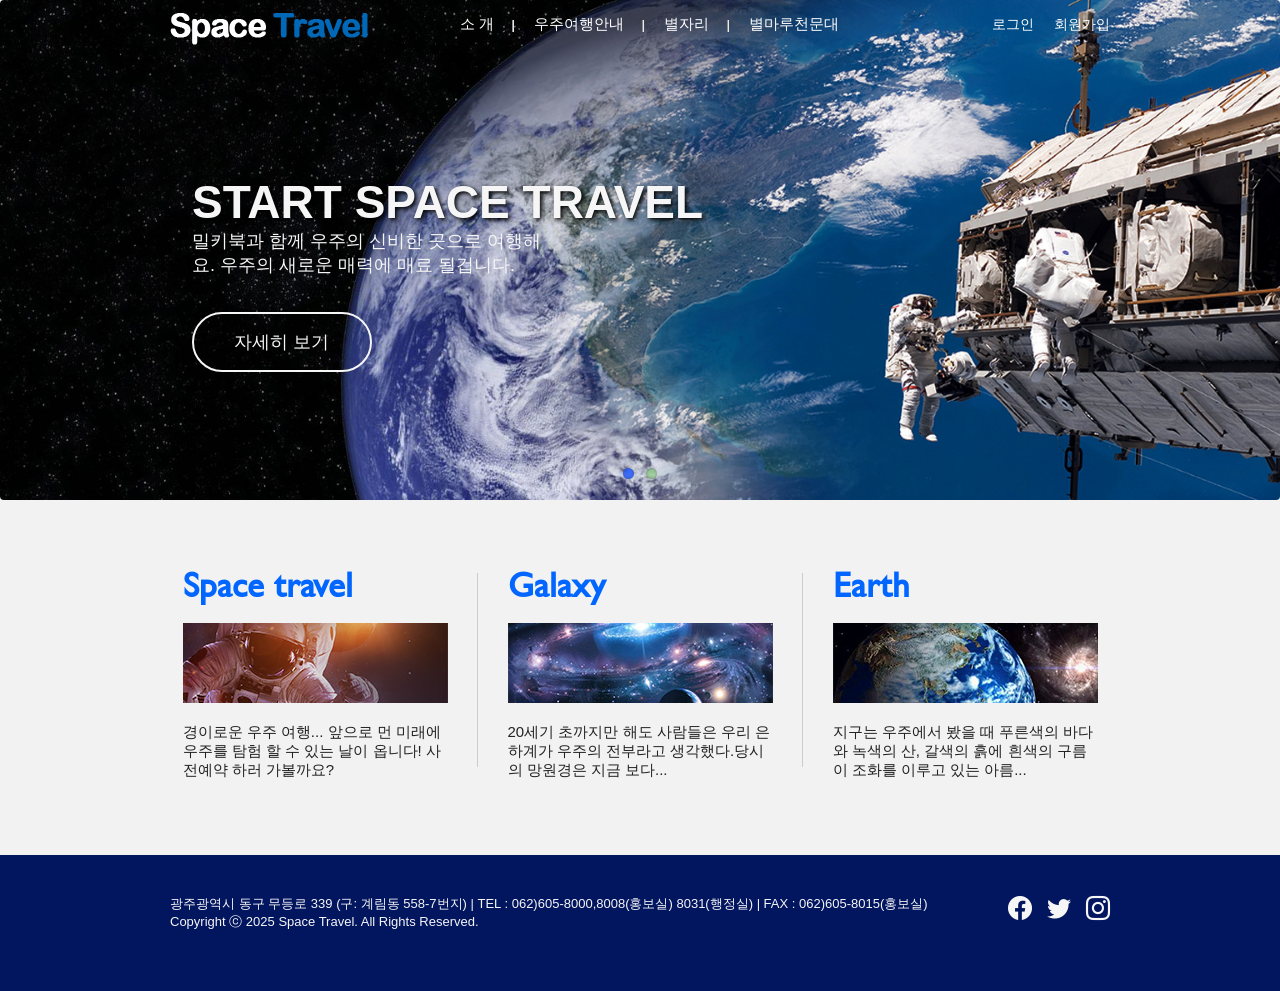
<file: index.html>
<!DOCTYPE html>
<html lang="ko">
<head>
    <meta charset="UTF-8">
    <meta name="viewport" content="width=device-width, initial-scale=1.0">
    <title>Space Travel</title>
    <link rel="shortcut icon" href="imgs/favicon.ico">
    <link rel="stylesheet" href="https://cdn.jsdelivr.net/npm/bootstrap-icons@1.13.1/font/bootstrap-icons.min.css">
    <link rel="stylesheet" href="flexslider/flexslider.css">
    <link rel="stylesheet" href="css/reset.css">
    <link rel="stylesheet" href="css/common.css">
    <link rel="stylesheet" href="css/index.css">
    <script src="js/jquery-1.12.4.min.js"></script>
    <script src="flexslider/jquery.flexslider.js"></script>
    <script src="js/dropdown.js"></script>
    <script src="js/trigger.js"></script>
    <script src="js/scroll.js"></script>
    <script>
        $(function() {
            $('.flexslider').flexslider({
                animation: "slide",
                pauseOnHover: true
            });
        });
    </script>
</head>
<body>
    <header>
        <nav>
            <a href="index.html" class="logo"><img src="imgs/logo.png" alt="우주여행로고"></a>
            <a href="#" id="trigger">
                <span></span>
                <span></span>
                <span></span>
            </a>

            <ul id="main-menu">
                <li>
                    <a href="#">소 개</a>
                    <ul class="sub-menu">
                        <li><a href="#">회사소개</a></li>
                        <li><a href="#">회사연혁</a></li>
                        <li><a href="#">회사위치</a></li>
                    </ul>
                </li>
                <li>
                    <a href="#">우주여행안내</a>
                    <ul class="sub-menu">
                        <li><a href="#">금성 우주여행</a></li>
                        <li><a href="#">화성 우주여행</a></li>
                        <li><a href="#">토성 우주여행</a></li>
                        <li><a href="#">목성 우주여행</a></li>
                    </ul>
                </li>
                <li><a href="#">별자리</a></li>
                <li><a href="#">별마루천문대</a></li>
            </ul>

            <ul class="top-menu">
                <li><a href="#"><span class="dt">로그인</span><i class="bi bi-person-check-fill mb"></i></a></li>
                <li><a href="#"><span class="dt">회원가입</span><i class="bi bi-person-plus-fill mb"></i></a></li>
            </ul>
        </nav>
    </header>

    <div class="flexslider">
        <ul class="slides">
            <li>
                <div class="fs-bg fs-bg-1"></div>
                <div class="fs-text">
                    <h2>START SPACE TRAVEL</h2>
                    <p>밀키북과 함께 우주의 신비한 곳으로 여행해요. 우주의 새로운 매력에 매료 될겁니다.</p>
                    <a href="#" class="slide-btn">자세히 보기</a>
                </div>
            </li>
            <li>
                <div class="fs-bg fs-bg-2"></div>
                <div class="fs-text">
                    <h2>BYEOLMARO OBSERVATORY</h2>
                    <p class="bg-text-2">영월, 별마로천문대는. 봉래산 해발 799.8m에 자리하고 있다. 관측실 천정이 자동으로 열리자 캄캄한 밤하늘에 아름다운 별들의 모습이 보인다.</p>
                    <a href="#" class="slide-btn">자세히 보기</a>
                </div>
            </li>
        </ul>
    </div>

    <section id="main">
        <article>
            <h4>Space travel</h4>
            <div class="at-bg at-bg-1"></div>
            <p>경이로운 우주 여행...  앞으로 먼 미래에 우주를 탐험 할 수 있는 날이 옵니다! 사전예약 하러 가볼까요?</p>
        </article>
        <article>
            <h4>Galaxy</h4>
            <div class="at-bg at-bg-2"></div>
            <p>20세기 초까지만 해도 사람들은 우리 은하계가 우주의 전부라고 생각했다.당시의 망원경은 지금 보다...</p>
        </article>
        <article>
            <h4>Earth</h4>
            <div class="at-bg at-bg-3"></div>
            <p>지구는 우주에서 봤을 때 푸른색의 바다와 녹색의 산, 갈색의 흙에 흰색의 구름이 조화를 이루고 있는 아름...</p>
        </article>
        <article>
            <h4>Astronomy</h4>
            <div class="at-bg at-bg-4"></div>
            <p>최상의 관측조건인 해발 799.8m 봉래산 정상에 자리하고 있으며, 지름 80cm 주망원경과 여러대의 보조...</p>
        </article>
    </section>
    
    <footer>
        <div class="ft-wrap">
            <div>
                <p>광주광역시 동구 무등로 339 (구: 계림동 558-7번지) | TEL : 062)605-8000,8008(홍보실) 8031(행정실) | FAX : 062)605-8015(홍보실)</p>
                <p>Copyright ⓒ 2025 Space Travel. All Rights Reserved.</p>
            </div>
            <ul class="sns">
                <li><a href="#"><i class="bi bi-facebook"></i></a></li>
                <li><a href="#"><i class="bi bi-twitter"></i></a></li>
                <li><a href="#"><i class="bi bi-instagram"></i></a></li>
            </ul>
        </div>
    </footer>
</body>
</html>
</file>
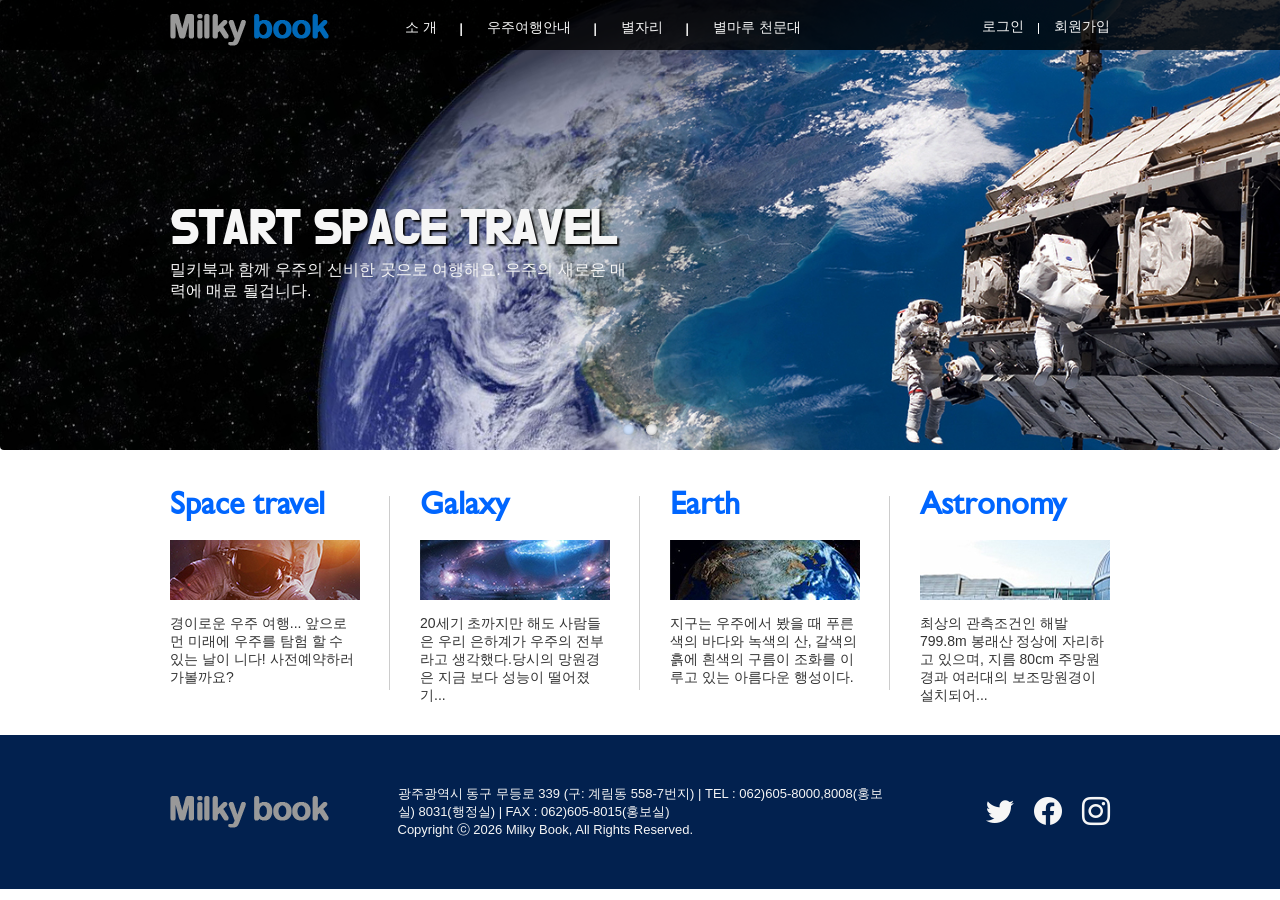
<file: developer01/index.html>
<!DOCTYPE html>
<html lang="ko">
<head>
    <meta charset="UTF-8">
    <meta name="viewport" content="width=device-width, initial-scale=1.0">
    <title>Space Travel</title>
    <link rel="stylesheet" href="flexSlider/flexslider.css">
    <link rel="stylesheet" href="css/flex-slider.css">
    <link rel="stylesheet" href="css/reset.css">
    <link rel="stylesheet" href="css/common.css">
    <link rel="stylesheet" href="css/index.css">
    <script src="js/jquery-1.12.4.min.js"></script>
    <script src="flexSlider/jquery.flexslider.js"></script>
    <script src="js/common.js"></script>
    <script>
        $(function(){
            $('.flexslider').flexslider({
                animation: 'slide'
            });
        });
    </script>
</head>
<body>
    <header>
        <nav>
            <a href="index.html"><img src="imgs/logo.png" alt="로고"></a>
            <a href="" id="trigger">
                <span></span>
                <span></span>
                <span></span>
            </a>

            <ul id="main-menu">
                <li><a href="">소 개</a></li>
                <li>
                    <a href="">우주여행안내</a>
                    <ul class="sub-menu">
                        <li><a href="">금성 여행</a></li>
                        <li><a href="">화성 여행</a></li>
                        <li><a href="">토성 여행</a></li>
                        <li><a href="">목성 여행</a></li>
                    </ul>
                </li>
                <li>
                    <a href="">별자리</a>
                    <ul class="sub-menu">
                        <li><a href="">별자리 이야기</a></li>
                        <li><a href="">계절별 별자리</a></li>
                    </ul>
                </li>
                <li><a href="">별마루 천문대</a></li>
            </ul>

            <ul class="top-menu">
                <li><a href=""><span>로그인</span><i class="bi bi-person-check-fill"></i></a></li>
                <li><a href=""><span>회원가입</span><i class="bi bi-person-plus-fill"></i></a></li>
            </ul>
        </nav>
    </header>

    <div class="flexslider">
        <ul class="slides">
            <li>
                <div class="fs-item fs-bg1"></div>
                <div class="fs-cts">
                    <h2>START SPACE TRAVEL</h2>
                    <p>
                        밀키북과 함께 우주의 신비한 곳으로 여행해요. 우주의 새로운 매력에 매료 될겁니다.
                    </p>
                </div>
            </li>
            <li>
                <div class="fs-item fs-bg2"></div>
                <div class="fs-cts">
                    <h2>Byeolmaro Observatory</h2>
                    <p>
                        영월, 별마로 천문대는. 봉래산 해발 799.8m에 자리하고 있다.
                        관측실 천정이 열리자 캄캄한 밤하늘에 아름다운 별들의 모습이 보인다.
                    </p>
                </div>
            </li>
        </ul>
    </div>

    <section>
        <article>
            <h3>Space travel</h3>
            <div class="art-bg art-bg1"></div>
            <p>
                경이로운 우주 여행...  앞으로 먼 미래에 우주를 탐험 할 수 있는 날이 니다! 사전예약하러 가볼까요? 
            </p>
        </article>
        <article>
            <h3>Galaxy</h3>
            <div class="art-bg art-bg2"></div>
            <p>
                20세기 초까지만 해도 사람들은 우리 은하계가 우주의 전부라고 생각했다.당시의 망원경은 지금 보다 성능이 떨어졌기... 
            </p>
        </article>
        <article>
            <h3>Earth</h3>
            <div class="art-bg art-bg3"></div>
            <p>
                지구는 우주에서 봤을 때 푸른색의 바다와 녹색의 산, 갈색의 흙에 흰색의 구름이 조화를 이루고 있는 아름다운 행성이다.
            </p>
        </article>
        <article>
            <h3>Astronomy</h3>
            <div class="art-bg art-bg4"></div>
            <p>
                최상의 관측조건인 해발 799.8m 봉래산 정상에 자리하고 있으며, 지름 80cm 주망원경과 여러대의 보조망원경이 설치되어...
            </p>
        </article>
    </section>

    <footer>
        <div class="ft-wrap">
            <img src="imgs/ft-logo.png" alt="로고">

            <p>
                광주광역시 동구 무등로 339 (구: 계림동 558-7번지) | TEL : 062)605-8000,8008(홍보실) 8031(행정실) | FAX : 062)605-8015(홍보실)<br>
                Copyright ⓒ 2026 Milky Book, All Rights Reserved.
            </p>

            <ul class="sns">
                <li><a href=""><i class="bi bi-twitter"></i></a></li>
                <li><a href=""><i class="bi bi-facebook"></i></a></li>
                <li><a href=""><i class="bi bi-instagram"></i></a></li>
            </ul>
        </div>
    </footer>
</body>
</html>
</file>
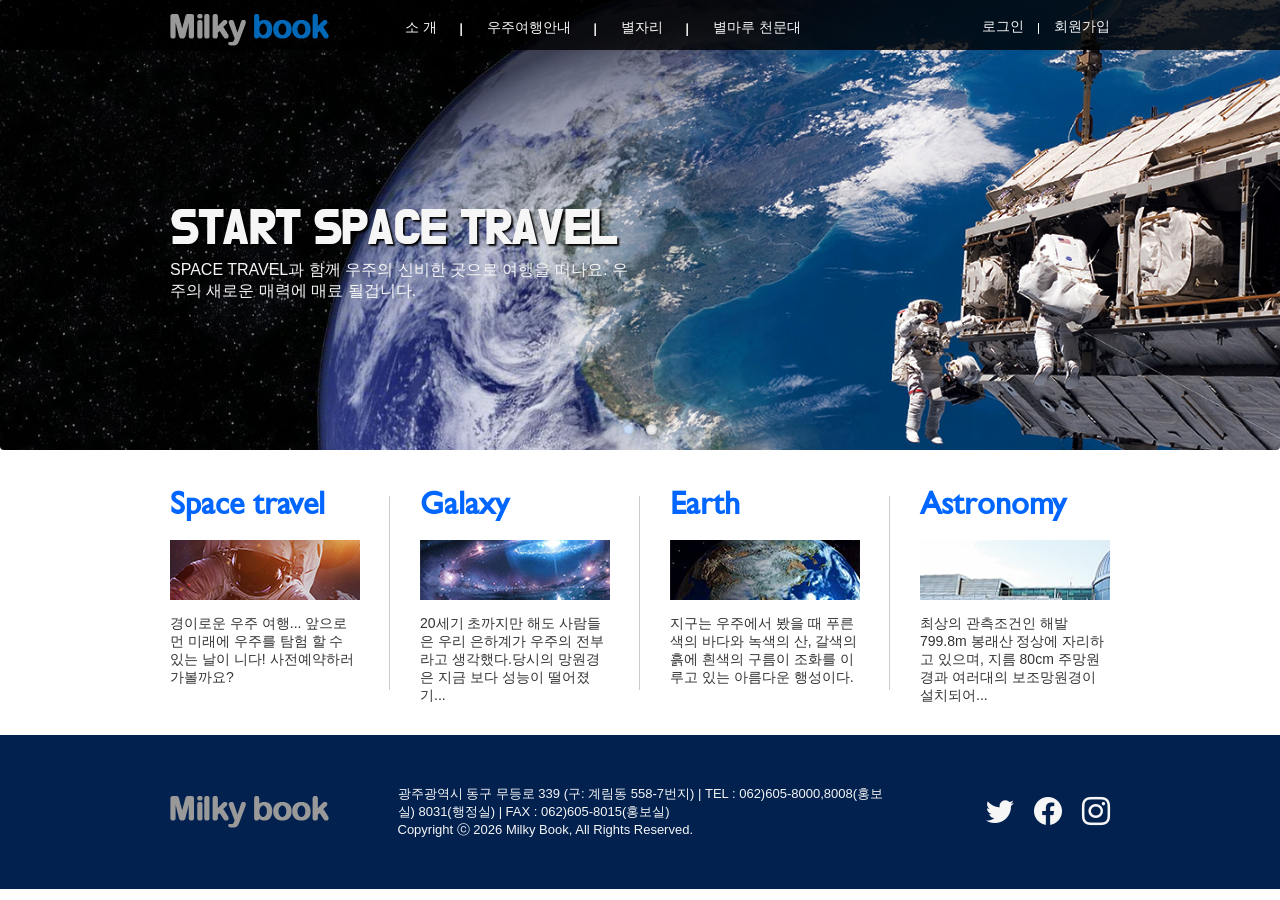
<file: developer02/index.html>
<!DOCTYPE html>
<html lang="ko">
<head>
    <meta charset="UTF-8">
    <meta name="viewport" content="width=device-width, initial-scale=1.0">
    <title>Space Travel</title>
    <link rel="stylesheet" href="flexSlider/flexslider.css">
    <link rel="stylesheet" href="css/flex-slider.css">
    <link rel="stylesheet" href="css/reset.css">
    <link rel="stylesheet" href="css/common.css">
    <link rel="stylesheet" href="css/index.css">
    <script src="js/jquery-1.12.4.min.js"></script>
    <script src="flexSlider/jquery.flexslider.js"></script>
    <script src="js/common.js"></script>
    <script>
        $(function(){
            $('.flexslider').flexslider({
                animation: 'slide'
            });
        });
    </script>
</head>
<body>
    <header>
        <nav>
            <a href="index.html"><img src="imgs/logo.png" alt="로고"></a>
            <a href="" id="trigger">
                <span></span>
                <span></span>
                <span></span>
            </a>

            <ul id="main-menu">
                <li><a href="">소 개</a></li>
                <li>
                    <a href="">우주여행안내</a>
                    <ul class="sub-menu">
                        <li><a href="">금성 여행</a></li>
                        <li><a href="">화성 여행</a></li>
                        <li><a href="">토성 여행</a></li>
                        <li><a href="">목성 여행</a></li>
                    </ul>
                </li>
                <li>
                    <a href="">별자리</a>
                    <ul class="sub-menu">
                        <li><a href="">별자리 이야기</a></li>
                        <li><a href="">계절별 별자리</a></li>
                    </ul>
                </li>
                <li><a href="">별마루 천문대</a></li>
            </ul>

            <ul class="top-menu">
                <li><a href=""><span>로그인</span><i class="bi bi-person-check-fill"></i></a></li>
                <li><a href=""><span>회원가입</span><i class="bi bi-person-plus-fill"></i></a></li>
            </ul>
        </nav>
    </header>

    <div class="flexslider">
        <ul class="slides">
            <li>
                <div class="fs-item fs-bg1"></div>
                <div class="fs-cts">
                    <h2>START SPACE TRAVEL</h2>
                    <p>
                        SPACE TRAVEL과 함께 우주의 신비한 곳으로 여행을 떠나요. 우주의 새로운 매력에 매료 될겁니다.
                    </p>
                </div>
            </li>
            <li>
                <div class="fs-item fs-bg2"></div>
                <div class="fs-cts">
                    <h2>Byeolmaro Observatory</h2>
                    <p>
                        영월, 별마로천문대는. 봉래산 해발 799.8m에 자리하고 있다.
                        관측실 천정이 자동으로 열리자 캄캄한 밤하늘에 아름다운 별들의 모습이 보인다.
                    </p>
                </div>
            </li>
        </ul>
    </div>

    <section>
        <article>
            <h3>Space travel</h3>
            <div class="art-bg art-bg1"></div>
            <p>
                경이로운 우주 여행...  앞으로 먼 미래에 우주를 탐험 할 수 있는 날이 니다! 사전예약하러 가볼까요? 
            </p>
        </article>
        <article>
            <h3>Galaxy</h3>
            <div class="art-bg art-bg2"></div>
            <p>
                20세기 초까지만 해도 사람들은 우리 은하계가 우주의 전부라고 생각했다.당시의 망원경은 지금 보다 성능이 떨어졌기... 
            </p>
        </article>
        <article>
            <h3>Earth</h3>
            <div class="art-bg art-bg3"></div>
            <p>
                지구는 우주에서 봤을 때 푸른색의 바다와 녹색의 산, 갈색의 흙에 흰색의 구름이 조화를 이루고 있는 아름다운 행성이다.
            </p>
        </article>
        <article>
            <h3>Astronomy</h3>
            <div class="art-bg art-bg4"></div>
            <p>
                최상의 관측조건인 해발 799.8m 봉래산 정상에 자리하고 있으며, 지름 80cm 주망원경과 여러대의 보조망원경이 설치되어...
            </p>
        </article>
    </section>

    <footer>
        <div class="ft-wrap">
            <img src="imgs/ft-logo.png" alt="로고">

            <p>
                광주광역시 동구 무등로 339 (구: 계림동 558-7번지) | TEL : 062)605-8000,8008(홍보실) 8031(행정실) | FAX : 062)605-8015(홍보실)<br>
                Copyright ⓒ 2026 Milky Book, All Rights Reserved.
            </p>

            <ul class="sns">
                <li><a href=""><i class="bi bi-twitter"></i></a></li>
                <li><a href=""><i class="bi bi-facebook"></i></a></li>
                <li><a href=""><i class="bi bi-instagram"></i></a></li>
            </ul>
        </div>
    </footer>
</body>
</html>
</file>
<file: css/common.css>
@charset "utf-8";

header {
    position:fixed; left:0; top:0;
    width:100%; height:50px; z-index:9;
}


/* 웹브라우저의 너비값이 1350픽셀 이상인 경우에만 스타일 적용 */
@media screen and (min-width:1350px) {
    #trigger, .mb { display:none; }

    header.dark { background:rgba(0,0,0,0.8); }
    nav {
        position:relative;
        display:flex; justify-content:space-between; align-items:center;
        width:1300px; height:100%; margin:0 auto; padding:0 30px;
    }
    nav a { color:#fff; }
    #main-menu, .top-menu { display:flex; }
    #main-menu { position:absolute; left:300px; top:0; }
    #main-menu > li > a {
        padding:15px 20px 13px;
        background:url('../imgs/menu-bar.jpg') no-repeat right 20px;
    }
    #main-menu > li > a:hover { color:rgb(250, 30, 100); }
    #main-menu > li:last-child > a { background:none; }
    .top-menu a { padding-left:20px; font-size:14px; }

    /* ===== dropdown menu =====*/
    #main-menu > li { position:relative; }
    .sub-menu { display:none; position:absolute; top:50px; }
    .sub-menu a {
        height:40px; font-size:14px; text-align:center; line-height:38px;
        background:rgba(0,0,0,0.85);
        transition:all 0.2s ease-in;
    }
    #main-menu > li:first-child .sub-menu a { width:90px; }
    #main-menu > li:nth-child(2) .sub-menu a { width:130px; }
    #main-menu > li:first-child .sub-menu { left:-8px; }
    #main-menu > li:nth-child(2) .sub-menu { left:-4px; }
    .sub-menu a:hover { background:rgba(250, 30, 100, 0.8); }
    .sub-menu li:last-child a { border-radius:0 0 10px 10px; }


    /*===== footer =====*/
    footer {
        padding:40px 0 60px; font-size:13px; color:#f6f6f6;
        background:#02155f;
    }
    .ft-wrap {
        display:flex; justify-content:space-between;
        width:1300px; margin:0 auto; padding:0 30px;
    }
    .sns { display:flex; }
    .sns a { padding-left:15px; font-size:24px; color:#f6f6f6; }
}


/* 웹브라우저의 너비값이 1050픽셀 이상 1349픽셀 이하인 경우에만 스타일 적용 */
@media screen and (min-width:1050px) and (max-width:1349px) {
    #trigger, .mb { display:none; }

    header.dark { background:rgba(0,0,0,0.8); }
    nav {
        position:relative;
        display:flex; justify-content:space-between; align-items:center;
        width:1000px; height:100%; margin:0 auto; padding:0 30px;
    }
    nav a { color:#fff; }
    #main-menu, .top-menu { display:flex; }
    #main-menu { position:absolute; left:300px; top:0; }
    #main-menu > li > a {
        padding:15px 20px 13px;
        background:url('../imgs/menu-bar.jpg') no-repeat right 20px;
    }
    #main-menu > li > a:hover { color:rgb(250, 30, 100); }
    #main-menu > li:last-child > a { background:none; }
    .top-menu a { padding-left:20px; font-size:14px; }

    /* ===== dropdown menu =====*/
    #main-menu > li { position:relative; }
    .sub-menu { display:none; position:absolute; top:50px; }
    .sub-menu a {
        height:40px; font-size:14px; text-align:center; line-height:38px;
        background:rgba(0,0,0,0.85);
        transition:all 0.2s ease-in;
    }
    #main-menu > li:first-child .sub-menu a { width:90px; }
    #main-menu > li:nth-child(2) .sub-menu a { width:130px; }
    #main-menu > li:first-child .sub-menu { left:-8px; }
    #main-menu > li:nth-child(2) .sub-menu { left:-4px; }
    .sub-menu a:hover { background:rgba(250, 30, 100, 0.8); }
    .sub-menu li:last-child a { border-radius:0 0 10px 10px; }


    /*===== footer =====*/
    footer {
        padding:40px 0 60px; font-size:13px; color:#f6f6f6;
        background:#02155f;
    }
    .ft-wrap {
        display:flex; justify-content:space-between;
        width:1000px; margin:0 auto; padding:0 30px;
    }
    .sns { display:flex; }
    .sns a { padding-left:15px; font-size:24px; color:#f6f6f6; }
}


/* 웹브라우저의 너비값이 600픽셀 이상 1049픽셀 이하인 경우에만 스타일 적용 */
@media screen and (min-width:600px) and (max-width:1049px) {
    .dt { display:none; }

    header.dark { background:rgba(0,0,0,0.8); }
    nav { height:100%; }
    nav a { color:#fff; }

    .logo {
        position:absolute; left:50%; top:0;
        transform:translate(-50%, 0);
    }

    #trigger {
        position:absolute; right:30px; top:18px;
        width:30px; height:20px;
    }
    #trigger span {
        position:absolute; left:0; width:100%; height:2px;
        background:#f2f5d4;
        transition:all 0.4s ease-in;
    }
    #trigger span:nth-child(1) { top:0; }
    #trigger span:nth-child(2) { top:9px; background:#f5b6de; }
    #trigger span:nth-child(3) { bottom:0; }
    
    #main-menu {
        position:absolute; left:-1100px; top:50px;
        width:75%; height:100vh; padding-top:100px;
        text-align:center;
        background:rgba(10, 70, 150, 0.9); opacity:0;
        transition:all 0.4s ease-in;
    }
    #main-menu > li > a { padding:20px 0; font-size:24px; }
    #main-menu > li > a:hover { color:rgb(250, 30, 100); }
    .sub-menu {
        display:none; padding:10px 0;
        background:rgba(250, 30, 100, 0.8);
        box-shadow:0 0 25px rgba(0,0,0,0.7) inset;
    }
    .sub-menu a { padding:10px 0; font-size:20px; }

    /*===== 트리거 버튼을 클릭했을 때 =====*/
    #trigger.active span:nth-child(1) { width:85%; transform:translateY(9px) rotate(-135deg); }
    #trigger.active span:nth-child(2) { opacity:0; }
    #trigger.active span:nth-child(3) { width:85%; transform:translateY(-9px) rotate(135deg); }
    #main-menu.active { left:0; opacity:1; }

    .top-menu { display:flex; position:absolute; left:30px; top:3px; }
    .top-menu a { padding-right:15px; font-size:30px; }


    /*===== footer =====*/
    footer {
        padding:40px 0 60px; font-size:13px; color:#f6f6f6;
        background:#02155f;
    }
    .ft-wrap { width:350px; margin:0 auto; text-align:center; }
    .ft-wrap p:nth-child(1) { width:300px; margin:0 auto; }
    .ft-wrap p:nth-child(2) { margin-top:15px; }
    .sns { display:flex; justify-content:center; margin-top:25px; }
    .sns a { padding:0 15px; font-size:30px; color:#f6f6f6; }
}




/* 웹브라우저의 너비값이 599픽셀 이하인 경우에만 스타일 적용 */
@media screen and (max-width:599px) {
    .dt { display:none; }

    header.dark { background:rgba(0,0,0,0.8); }
    nav { height:100%; }
    nav a { color:#fff; }

    .logo {
        position:absolute; left:50%; top:0;
        transform:translate(-50%, 0);
    }

    #trigger {
        position:absolute; left:15px; top:17px;
        width:30px; height:20px;
    }
    #trigger span {
        position:absolute; left:0; width:100%; height:2px;
        background:#f2f5d4;
        transition:all 0.4s ease-in;
    }
    #trigger span:nth-child(1) { top:0; }
    #trigger span:nth-child(2) { top:9px; background:#f5b6de; }
    #trigger span:nth-child(3) { bottom:0; }
    
    #main-menu {
        position:absolute; left:-650px; top:50px;
        width:100%; height:100vh; padding-top:100px;
        text-align:center;
        background:rgba(10, 70, 150, 0.9); opacity:0;
        transition:all 0.4s ease-in;
    }
    #main-menu > li > a { padding:20px 0; font-size:24px; }
    #main-menu > li > a:hover { color:rgb(250, 30, 100); }
    .sub-menu {
        display:none; padding:10px 0;
        background:rgba(250, 30, 100, 0.8);
        box-shadow:0 0 25px rgba(0,0,0,0.7) inset;
    }
    .sub-menu a { padding:10px 0; font-size:20px; }

    /*===== 트리거 버튼을 클릭했을 때 =====*/
    #trigger.active span:nth-child(1) { width:85%; transform:translateY(9px) rotate(-135deg); }
    #trigger.active span:nth-child(2) { opacity:0; }
    #trigger.active span:nth-child(3) { width:85%; transform:translateY(-9px) rotate(135deg); }
    #main-menu.active { left:0; opacity:1; }

    .top-menu { display:flex; position:absolute; right:15px; top:3px; }
    .top-menu a { padding-left:10px; font-size:30px; }


    /*===== footer =====*/
    footer {
        padding:40px 0 60px; font-size:13px; color:#f6f6f6;
        background:#02155f;
    }
    .ft-wrap { width:350px; margin:0 auto; text-align:center; }
    .ft-wrap p:nth-child(1) { width:300px; margin:0 auto; }
    .ft-wrap p:nth-child(2) { margin-top:15px; }
    .sns { display:flex; justify-content:center; margin-top:25px; }
    .sns a { padding:0 15px; font-size:30px; color:#f6f6f6; }
}
</file>
<file: css/index.css>
@charset "utf-8";


.flexslider { overflow:hidden; }

@media screen and (min-width:1350px) {

    .slides li { position:relative; }
    .fs-bg { height:600px; }
    .fs-bg-1 {
        background:url('../imgs/slide1.jpg') no-repeat center center;
        background-size:cover;
    }
    .fs-bg-2 {
        background:url('../imgs/slide2.jpg') no-repeat center center;
        background-size:cover;
    }
    .fs-text {
        position:absolute; left:15%; top:35%;
        color:#f6f6f6;
    }
    .fs-text h2 { font-size:52px; text-shadow:2px 2px 4px #000; }
    .fs-text p { width:400px; font-size:20px; }
    p.bg-text-2 { width:650px; }
    /*===== 자세히보기 버튼 =====*/
    .slide-btn {
        position:relative;
        width:200px; height:60px; margin-top:35px;
        font-size:18px; color:#f6f6f6; text-align:center; line-height:56px;
        border:2px solid #f6f6f6; border-radius:30px; overflow:hidden;
    }
    .slide-btn::before {
        content:'';
        display:block;
        position:absolute;
        width:0; height:100%;
        background:rgba(20, 80, 230, 0.5); border-radius:30px;
        transition:all 0.3s ease-in;
    }
    .slide-btn:hover::before { width:100%; }



    section#main {
        display:flex;
        width:1300px; margin:50px auto 75px; 
    }
    article {
        width:325px; padding:0 30px;
        background:url('../imgs/at-bar.jpg') no-repeat right center;
    }
    article:last-child { background:none; }
    h4 { font-size:35px; color:#06f; font-weight:600; }
    .at-bg { width:265px; height:80px; margin:15px 0 20px; }
    .at-bg-1 { background:url('../imgs/at-bg-1.jpg'); }
    .at-bg-2 { background:url('../imgs/at-bg-2.jpg'); }
    .at-bg-3 { background:url('../imgs/at-bg-3.jpg'); }
    .at-bg-4 { background:url('../imgs/at-bg-4.jpg'); }


}


@media screen and (min-width:1050px) and (max-width:1349px) {

    .slides li { position:relative; }
    .fs-bg { height:500px; }
    .fs-bg-1 {
        background:url('../imgs/slide1.jpg') no-repeat center center;
        background-size:cover;
    }
    .fs-bg-2 {
        background:url('../imgs/slide2.jpg') no-repeat center center;
        background-size:cover;
    }
    .fs-text {
        position:absolute; left:15%; top:35%;
        color:#f6f6f6;
    }
    .fs-text h2 { font-size:46px; text-shadow:2px 2px 4px #000; }
    .fs-text p { width:350px; font-size:18px; }
    p.bg-text-2 { width:600px; }
    /*===== 자세히보기 버튼 =====*/
    .slide-btn {
        position:relative;
        width:180px; height:60px; margin-top:35px;
        font-size:18px; color:#f6f6f6; text-align:center; line-height:56px;
        border:2px solid #f6f6f6; border-radius:30px; overflow:hidden;
    }
    .slide-btn::before {
        content:'';
        display:block;
        position:absolute;
        width:0; height:100%;
        background:rgba(20, 80, 230, 0.5); border-radius:30px;
        transition:all 0.3s ease-in;
    }
    .slide-btn:hover::before { width:100%; }



    section#main {
        display:flex;
        width:975px; margin:50px auto 75px; 
    }
    article {
        width:325px; padding:0 30px;
        background:url('../imgs/at-bar.jpg') no-repeat right center;
    }
    article:last-child { display:none; }
    article:nth-child(3) { background:none; }
    h4 { font-size:35px; color:#06f; font-weight:600; }
    .at-bg { width:265px; height:80px; margin:15px 0 20px; }
    .at-bg-1 { background:url('../imgs/at-bg-1.jpg'); }
    .at-bg-2 { background:url('../imgs/at-bg-2.jpg'); }
    .at-bg-3 { background:url('../imgs/at-bg-3.jpg'); }
    .at-bg-4 { background:url('../imgs/at-bg-4.jpg'); }


}


@media screen and (min-width:600px) and (max-width:1049px) {

    .slides li { position:relative; }
    .fs-bg { height:500px; }
    .fs-bg-1 {
        background:url('../imgs/slide1.jpg') no-repeat center center;
        background-size:cover;
    }
    .fs-bg-2 {
        background:url('../imgs/slide2.jpg') no-repeat center center;
        background-size:cover;
    }
    .fs-text {
        position:absolute; left:50%; top:170px;
        color:#f6f6f6; text-align:center;
        transform:translate(-50%, 0);
    }
    .fs-text h2 { font-size:42px; text-shadow:2px 2px 4px #000; white-space:nowrap; }
    .fs-text p { width:350px; margin:0 auto; font-size:18px; }
    p.bg-text-2 { width:550px; }
    /*===== 자세히보기 버튼 =====*/
    .slide-btn {
        position:relative; left:50%;
        width:180px; height:60px; margin-top:35px;
        font-size:18px; color:#f6f6f6; text-align:center; line-height:56px;
        border:2px solid #f6f6f6; border-radius:30px; overflow:hidden;
        transform:translate(-50%,0);
    }
    .slide-btn::before {
        content:'';
        display:block;
        position:absolute;
        width:0; height:100%;
        background:rgba(20, 80, 230, 0.5); border-radius:30px;
        transition:all 0.3s ease-in;
    }
    .slide-btn:hover::before { width:100%; }



    section#main {
        display:flex; flex-wrap:wrap;
        width:100%; margin:50px 0 75px;
    }
    article {
        width:50%; padding:0 30px;
        background:url('../imgs/at-bar.jpg') no-repeat right center;
    }
    article:nth-child(2), article:nth-child(4) { background:none; }
    article:nth-child(3), article:nth-child(4) { margin-top:30px; }
    h4 { font-size:30px; color:#06f; font-weight:600; }
    .at-bg { width:100%; height:100px; margin:15px 0 20px; }
    .at-bg-1 { background:url('../imgs/at-mb-bg-1.jpg'); }
    .at-bg-2 { background:url('../imgs/at-mb-bg-2.jpg'); }
    .at-bg-3 { background:url('../imgs/at-mb-bg-3.jpg'); }
    .at-bg-4 { background:url('../imgs/at-mb-bg-4.jpg'); }


}


@media screen and (max-width:599px) {

    .slides li { position:relative; }
    .fs-bg { height:100vh; }
    .fs-bg-1 {
        background:url('../imgs/slide1.jpg') no-repeat center center;
        background-size:cover;
    }
    .fs-bg-2 {
        background:url('../imgs/slide2.jpg') no-repeat -600px center;
        background-size:cover;
    }
    .fs-text {
        position:absolute; left:50%; top:50%;
        width:350px; color:#f6f6f6; text-align:center;
        transform:translate(-50%,-50%);
    }
    .fs-text h2 { font-size:42px; line-height:42px; text-shadow:2px 2px 4px #000; }
    .fs-text p { width:300px; margin:30px auto; font-size:16px; }
    /*===== 자세히보기 버튼 =====*/
    .slide-btn {
        position:relative; left:50%;
        width:150px; height:50px; margin-top:40px;
        font-size:18px; color:#f6f6f6; text-align:center; line-height:46px;
        border:2px solid #f6f6f6; border-radius:30px; overflow:hidden;
        transform:translate(-50%,0);
    }
    .slide-btn::before {
        content:'';
        display:block;
        position:absolute;
        width:0; height:100%;
        background:rgba(20, 80, 230, 0.5); border-radius:30px;
        transition:all 0.3s ease-in;
    }
    .slide-btn:hover::before { width:100%; }



    section#main { width:100%; margin-bottom:30px; }
    article { padding:20px; }
    article:first-child { padding-top:0; }
    h4 { font-size:26px; color:#06f; font-weight:600; }
    .at-bg { height:80px; margin:15px 0; }
    .at-bg-1 { background:url('../imgs/at-mb-bg-1.jpg'); }
    .at-bg-2 { background:url('../imgs/at-mb-bg-2.jpg'); }
    .at-bg-3 { background:url('../imgs/at-mb-bg-3.jpg'); }
    .at-bg-4 { background:url('../imgs/at-mb-bg-4.jpg'); }


}
</file>
<file: developer01/css/flex-slider.css>
@charset "utf-8";


/*===== FlexSlider 최상위 요소 =====*/
.flexslider { margin: 0; border: 0; overflow: hidden; }
/*===== 이전/다음 버튼 =====*/
.flex-direction-nav a {
    height: 80px; margin: -40px 0 0;
    color: #f6f6f6; z-index: 0; /* 네비게이션 드로어 위로 보여지는 부분을 안보이게 설정 */
}
/*===== 이전 버튼 : 마우스 오버 =====*/
.flexslider:hover .flex-direction-nav .flex-prev { left: 0; }
/*===== 이전/다음 버튼 : 부트스트랩 아이콘 =====*/
.flex-direction-nav .bi { font-size: 48px; }
/*===== 블릿 버튼 =====*/
.flex-control-nav { bottom: 10px; }
.flex-control-paging li a.flex-active,
.flex-control-paging li a:hover { background: #caddf8; }
.flex-control-paging li a { background: #eee; }



@media screen and (min-width: 1350px) {
    .slides > li { position: relative; }
    .fs-item { height: 500px; }
    .fs-bg1 {
        background: url('../imgs/fhd-slide1.jpg') no-repeat center center;
        background-size: cover;
    }
    .fs-bg2 {
        background: url('../imgs/fhd-slide2.jpg') no-repeat center center;
        background-size: cover;
    }

    .fs-cts {
        position: absolute; left: 50%; top: 220px;
        width: 1300px; padding: 0 30px; transform: translateX(-50%);
        color: #f6f6f6;
    }
    .fs-cts h2 {
        font-size: 52px; text-shadow: 2px 2px 2px #000;
        text-transform: uppercase;
    }
    .fs-cts p { width: 550px; font-size: 18px; }
}



@media screen and (min-width: 1050px) and (max-width: 1349px) {
    .slides > li { position: relative; }
    .fs-item { height: 450px; }
    .fs-bg1 {
        background: url('../imgs/fhd-slide1.jpg') no-repeat center center;
        background-size: cover;
    }
    .fs-bg2 {
        background: url('../imgs/fhd-slide2.jpg') no-repeat center center;
        background-size: cover;
    }

    .fs-cts {
        position: absolute; left: 50%; top: 200px;
        width: 1000px; padding: 0 30px; transform: translateX(-50%);
        color: #f6f6f6;
    }
    .fs-cts h2 {
        font-size: 48px; text-shadow: 2px 2px 2px #000;
        text-transform: uppercase;
    }
    .fs-cts p { width: 470px; font-size: 16px; }
}



@media screen and (min-width: 600px) and (max-width: 1049px) {
    .slides > li { position: relative; }
    .fs-item { height: 500px; }
    .fs-bg1 {
        background: url('../imgs/tb-slide1.jpg') no-repeat center center;
        background-size: cover;
    }
    .fs-bg2 {
        background: url('../imgs/tb-slide2.jpg') no-repeat center center;
        background-size: cover;
    }

    .fs-cts {
        position: absolute; top: 230px;
        color: #f6f6f6;
    }
    @media screen and (min-width: 750px) and (max-width: 1049px) {
        .fs-cts { left: 80px; width: 660px; }
    }
    @media screen and (min-width: 600px) and (max-width: 749px) {
        .fs-cts {
            left: 50%; width: 400px; text-align: center;
            transform: translateX(-50%);
        }
    }

    .fs-cts h2 {
        font-size: 48px; line-height: 42px; text-shadow: 2px 2px 2px #000;
        text-transform: uppercase;
    }
    .fs-cts p { width: 420px; padding-top: 10px; }
}



@media screen and (max-width: 599px) {
    .slides > li { position: relative; }
    .fs-item { height: 100vh; }
    .fs-bg1 {
        background: url('../imgs/sm-slide1.jpg') no-repeat center center;
        background-size: cover;
    }
    .fs-bg2 {
        background: url('../imgs/sm-slide2.jpg') no-repeat center center;
        background-size: cover;
    }

    .fs-cts {
        position: absolute; left: 50%; top: 45%;
        width: 350px; margin-left: -175px;
        color: #f6f6f6; text-align: center;
    }
    .fs-cts h2 {
        font-size: 44px; line-height: 42px; text-shadow: 2px 2px 2px #000;
        text-transform: uppercase;
    }
    .fs-cts p { padding: 10px 30px 0; }
}
</file>
<file: developer01/css/common.css>
@charset "utf-8";

header {
    position: fixed;
    width: 100%; height: 50px;
    background: rgba(0, 0, 0, 0.8); z-index: 9;
}



@media screen and (min-width: 1350px) {
    #trigger { display: none; }
    .bi-person-check-fill, .bi-person-plus-fill { display: none; }

    nav {
        position: relative;
        display: flex; justify-content: space-between;
        width: 1300px; height: 100%; margin: 0 auto; padding: 0 30px;
    }
    nav a { color: #f6f6f6; }
    

    /*===== main menu + sub menu =====*/
    #main-menu, .top-menu { display: flex; }
    #main-menu { position: absolute; left: 260px; top: 0; }
    #main-menu > li { position: relative; }
    #main-menu > li > a {
        height: 100%; padding: 18.5px 25px 10px;
        background: url('../imgs/main-menu-bar.png') no-repeat right 23px;
    }
    #main-menu > li > a:hover { color: #c5e0f5; }
    #main-menu > li:last-child > a { background: none; }
    .sub-menu {
        display: none;
        position: absolute;
        width: 130px; text-align: center;
    }
    .sub-menu a {
        height: 35px; line-height: 35px;
        font-size: 14.5px; background: rgba(0, 0, 0, 0.8);
    }
    .sub-menu li:last-child a { height: 40px; border-radius: 0 0 10px 10px; }
    .sub-menu a:hover { background: rgba(250, 50, 100, 0.8); }

    /*===== top menu =====*/
    .top-menu a {
        height: 100%; padding: 18px 15px 0; font-size: 14px;
        background: url('../imgs/top-menu-bar.jpg') no-repeat right 23px;
    }
    .top-menu > li:last-child > a { padding-right: 0; background: none; }



    /*===== footer =====*/
    footer { padding: 50px 0; background: #02214f; }
    .ft-wrap {
        display: flex; justify-content: space-between; align-items: center;
        width: 1300px; margin: 0 auto; padding: 0 30px;
        font-size: 13px; color: #f6f6f6;
    }
    .sns { display: flex; }
    .sns a { padding-left: 20px; font-size: 28px; color: #f6f6f6; }
}



@media screen and (min-width: 1050px) and (max-width: 1349px) {
    #trigger { display: none; }
    .bi-person-check-fill, .bi-person-plus-fill { display: none; }

    nav {
        position: relative;
        display: flex; justify-content: space-between;
        width: 1000px; height: 100%; margin: 0 auto; padding: 0 30px;
    }
    nav a { color: #f6f6f6; }
    

    /*===== main menu + sub menu =====*/
    #main-menu, .top-menu { display: flex; }
    #main-menu { position: absolute; left: 240px; top: 0; }
    #main-menu > li { position: relative; }
    #main-menu > li > a {
        height: 100%; padding: 18.5px 25px 10px;
        background: url('../imgs/main-menu-bar.png') no-repeat right 23px;
    }
    #main-menu > li > a:hover { color: #c5e0f5; }
    #main-menu > li:last-child > a { background: none; }
    .sub-menu {
        display: none;
        position: absolute;
        width: 130px; text-align: center;
    }
    .sub-menu a {
        height: 35px; line-height: 35px;
        font-size: 14.5px; background: rgba(0, 0, 0, 0.8);
    }
    .sub-menu li:last-child a { height: 40px; border-radius: 0 0 10px 10px; }
    .sub-menu a:hover { background: rgba(250, 50, 100, 0.8); }

    /*===== top menu =====*/
    .top-menu a {
        height: 100%; padding: 18px 15px 0; font-size: 14px;
        background: url('../imgs/top-menu-bar.jpg') no-repeat right 23px;
    }
    .top-menu > li:last-child > a { padding-right: 0; background: none; }



    /*===== footer =====*/
    footer { padding: 50px 0; background: #02214f; }
    .ft-wrap {
        display: flex; justify-content: space-between; align-items: center;
        width: 1000px; margin: 0 auto; padding: 0 30px;
        font-size: 13px; color: #f6f6f6;
    }
    .ft-wrap p { width: 500px; }
    .sns { display: flex; }
    .sns a { padding-left: 20px; font-size: 28px; color: #f6f6f6; }
}



@media screen and (min-width: 600px) and (max-width: 1049px) {
    .top-menu span { display: none; }

    header { background: none; }
    header.active { background: rgba(0, 0, 0, 0.9); }

    nav { height: 50px; }
    nav img { width: 159px; margin: 0 auto; }

    /*===== trigger =====*/
    #trigger {
        position: absolute; right: 30px; top: 15px;
        width: 30px; height: 20px; z-index: 9;
    }
    #trigger span {
        position: absolute; left: 0;
        width: 100%; height: 2px; background: #f6f6f6;
        transition: all 0.3s ease-in 0.2s;
    }
    #trigger span:nth-child(2) {
        top: 9px; background: rgba(215, 215, 215, 0.6);
        transition: all 0.3s ease-in;
    }
    #trigger span:nth-child(3) { bottom: 0; }
    /*===== trigger.active =====*/
    #trigger.active span:nth-child(1) {
        left: 5%; width: 90%;
        transform: translateY(9px) rotate(-130deg);
    }
    #trigger.active span:nth-child(2) { opacity: 0; }
    #trigger.active span:nth-child(3) {
        left: 5%; width: 90%;
        transform: translateY(-9px) rotate(130deg);
    }

    /*===== main-menu + sub-menu =====*/
    #main-menu {
        position: absolute; right: -1100px; top: 0;
        width: 70%; height: 100vh; padding-top: 150px;
        background: rgba(0, 50, 120, 0.9); opacity: 0;
        transition: all 0.4s ease-in;
    }
    #main-menu.active { right: 0; opacity: 1; }
    #main-menu a { color: #f6f6f6; text-align: center; }
    #main-menu > li > a { padding: 20px 0; font-size: 22px; }
    .sub-menu {
        display: none;
        background: rgba(250, 50, 100, 0.9);
        box-shadow: 0 0 30px rgba(0, 0, 0, 0.5) inset;
    }
    .sub-menu a { padding: 10px 0; font-size: 20px; }
    .sub-menu li:first-child a { padding-top: 20px; }
    .sub-menu li:last-child a { padding-bottom: 20px; }

    /*===== top-menu =====*/
    .top-menu { display: flex; position: absolute; left: 30px; top: 5px; }
    .top-menu .bi { padding-right: 15px; font-size: 30px; color: #f6f6f6; }



    /*===== footer =====*/
    footer { margin-top: 50px; padding: 50px 0; background: #02214f; }
    .ft-wrap {
        padding: 0 30px;
        font-size: 12px; color: #f6f6f6;
    }
    .ft-wrap img { width: 159px; margin: 0 auto; }
    .ft-wrap p { margin: 15px auto 30px; text-align: center; }
    .sns { display: flex; justify-content: center; }
    .sns a { padding: 0 20px; font-size: 30px; color: #f6f6f6; }

    @media screen and (min-width: 750px) and (max-width: 1049px) {
        .ft-wrap p { width: 550px; }
    }
    @media screen and (min-width: 600px) and (max-width: 749px) {
        .ft-wrap p { width: 280px; }
    }
}



@media screen and (max-width: 599px) {
    .top-menu span { display: none; }

    header { background: none; }
    header.active { background: rgba(0, 0, 0, 0.9); }

    nav { height: 50px; }
    nav img {
        position: absolute; left: 50%; top: 0;
        width: 159px; z-index: 9;
        transform: translateX(-50%);
    }

    /*===== trigger =====*/
    #trigger {
        position: absolute; right: 20px; top: 15px;
        width: 30px; height: 20px; z-index: 9;
    }
    #trigger span {
        position: absolute; left: 0;
        width: 100%; height: 2px; background: #f6f6f6;
        transition: all 0.3s ease-in 0.2s;
    }
    #trigger span:nth-child(2) {
        top: 9px; background: rgba(215, 215, 215, 0.6);
        transition: all 0.3s ease-in;
    }
    #trigger span:nth-child(3) { bottom: 0; }
    /*===== trigger.active =====*/
    #trigger.active span:nth-child(1) {
        left: 5%; width: 90%;
        transform: translateY(9px) rotate(-130deg);
    }
    #trigger.active span:nth-child(2) { opacity: 0; }
    #trigger.active span:nth-child(3) {
        left: 5%; width: 90%;
        transform: translateY(-9px) rotate(130deg);
    }

    /*===== main-menu + sub-menu =====*/
    #main-menu {
        position: absolute; right: -650px; top: 0;
        width: 100%; height: 100vh; padding-top: 150px;
        background: rgba(0, 50, 120, 0.9); opacity: 0;
        transition: all 0.4s ease-in;
    }
    #main-menu.active { right: 0; opacity: 1; }
    #main-menu a { color: #f6f6f6; text-align: center; }
    #main-menu > li > a { padding: 20px 0; font-size: 22px; }
    .sub-menu {
        display: none;
        background: rgba(250, 50, 100, 0.9);
        box-shadow: 0 0 30px rgba(0, 0, 0, 0.5) inset;
    }
    .sub-menu a { padding: 10px 0; font-size: 20px; }
    .sub-menu li:first-child a { padding-top: 20px; }
    .sub-menu li:last-child a { padding-bottom: 20px; }

    /*===== top-menu =====*/
    .top-menu { display: flex; position: absolute; left: 20px; top: 3px; }
    .top-menu .bi { padding-right: 15px; font-size: 30px; color: #f6f6f6; }



    /*===== footer =====*/
    footer {
        margin-top: 40px; padding: 40px 0;
        border-top: 1px solid #e2e2e2;
    }
    .ft-wrap { padding: 0 30px; font-size: 12px; }
    .ft-wrap img { width: 159px; margin: 0 auto; }
    .ft-wrap p { width: 280px; margin: 15px auto 30px; text-align: center; }
    .sns { display: flex; justify-content: center; }
    .sns a { padding: 0 20px; font-size: 30px; }
}
</file>
<file: developer01/css/index.css>
@charset "utf-8";


@media screen and (min-width: 1350px) {
    section {
        display: flex;
        width: 1300px; margin: 50px auto;
    }
    article {
        width: 25%; padding: 0 30px;
        background: url('../imgs/fhd-mc-bar.jpg') no-repeat right center;
    }
    article:nth-child(4) { background: none; }
    article h3 { font-size: 35px; color: #06f; }
    .art-bg { height: 80px; margin: 15px 0 20px; }
    .art-bg1 { background: url('../imgs/fhd-cts1.jpg') no-repeat; }
    .art-bg2 { background: url('../imgs/fhd-cts2.jpg') no-repeat; }
    .art-bg3 { background: url('../imgs/fhd-cts3.jpg') no-repeat; }
    .art-bg4 { background: url('../imgs/fhd-cts4.jpg') no-repeat; }
}



@media screen and (min-width: 1050px) and (max-width: 1349px) {
    section {
        display: flex;
        width: 1000px; margin: 30px auto;
    }
    article {
        width: 25%; padding: 0 30px;
        background: url('../imgs/fhd-mc-bar.jpg') no-repeat right center;
    }
    article:nth-child(4) { background: none; }
    article h3 { font-size: 32px; color: #06f; }
    .art-bg { height: 60px; margin: 15px 0; }
    .art-bg1 { background: url('../imgs/fhd-cts1.jpg') no-repeat; }
    .art-bg2 { background: url('../imgs/fhd-cts2.jpg') no-repeat; }
    .art-bg3 { background: url('../imgs/fhd-cts3.jpg') no-repeat; }
    .art-bg4 { background: url('../imgs/fhd-cts4.jpg') no-repeat; }
}



@media screen and (min-width: 600px) and (max-width: 1049px) {
    section { display: flex; flex-wrap: wrap; }
    article {
        width: 50%; margin-top: 50px; padding: 0 30px;
        background: url('../imgs/fhd-mc-bar.jpg') no-repeat right center;
    }
    article:nth-child(2n) { background: none; }
    article h3 { font-size: 30px; color: #06f; }
    .art-bg { height: 100px; margin: 20px 0; }
    .art-bg1 {
        background: url('../imgs/tb-cts1.jpg') no-repeat center center;
        background-size: cover;
    }
    .art-bg2 {
        background: url('../imgs/tb-cts2.jpg') no-repeat center center;
        background-size: cover;
    }
    .art-bg3 {
        background: url('../imgs/tb-cts3.jpg') no-repeat center center;
        background-size: cover;
    }
    .art-bg4 {
        background: url('../imgs/tb-cts4.jpg') no-repeat center center;
        background-size: cover;
    }
}



@media screen and (max-width: 599px) {
    section { padding: 0 20px; }
    article {
        padding: 40px 0;
        border-bottom: 1px solid #e2e2e2;
    }
    article:nth-child(4) { border: 0; }
    article h3 {
        font-size: 30px; color: #06f;
        text-align: center; text-transform: uppercase;
    }
    .art-bg { height: 100px; margin: 20px 0; }
    .art-bg1 {
        background: url('../imgs/tb-cts1.jpg') no-repeat center center;
        background-size: cover;
    }
    .art-bg2 {
        background: url('../imgs/tb-cts2.jpg') no-repeat center center;
        background-size: cover;
    }
    .art-bg3 {
        background: url('../imgs/tb-cts3.jpg') no-repeat center center;
        background-size: cover;
    }
    .art-bg4 {
        background: url('../imgs/tb-cts4.jpg') no-repeat center center;
        background-size: cover;
    }
}
</file>
<file: developer02/css/flex-slider.css>
@charset "utf-8";


/*===== FlexSlider 최상위 요소 =====*/
.flexslider { margin: 0; border: 0; overflow: hidden; }
/*===== 이전/다음 버튼 =====*/
.flex-direction-nav a {
    height: 80px; margin: -40px 0 0;
    color: #f6f6f6; z-index: 0; /* 네비게이션 드로어 위로 보여지는 부분을 안보이게 설정 */
}
/*===== 이전 버튼 : 마우스 오버 =====*/
.flexslider:hover .flex-direction-nav .flex-prev { left: 0; }
/*===== 이전/다음 버튼 : 부트스트랩 아이콘 =====*/
.flex-direction-nav .bi { font-size: 48px; }
/*===== 블릿 버튼 =====*/
.flex-control-nav { bottom: 10px; }
.flex-control-paging li a.flex-active,
.flex-control-paging li a:hover { background: #caddf8; }
.flex-control-paging li a { background: #eee; }



@media screen and (min-width: 1350px) {
    .slides > li { position: relative; }
    .fs-item { height: 500px; }
    .fs-bg1 {
        background: url('../imgs/fhd-slide1.jpg') no-repeat center center;
        background-size: cover;
    }
    .fs-bg2 {
        background: url('../imgs/fhd-slide2.jpg') no-repeat center center;
        background-size: cover;
    }

    .fs-cts {
        position: absolute; left: 50%; top: 220px;
        width: 1300px; padding: 0 30px; transform: translateX(-50%);
        color: #f6f6f6;
    }
    .fs-cts h2 {
        font-size: 52px; text-shadow: 2px 2px 2px #000;
        text-transform: uppercase;
    }
    .fs-cts p { width: 550px; font-size: 18px; }
}



@media screen and (min-width: 1050px) and (max-width: 1349px) {
    .slides > li { position: relative; }
    .fs-item { height: 450px; }
    .fs-bg1 {
        background: url('../imgs/fhd-slide1.jpg') no-repeat center center;
        background-size: cover;
    }
    .fs-bg2 {
        background: url('../imgs/fhd-slide2.jpg') no-repeat center center;
        background-size: cover;
    }

    .fs-cts {
        position: absolute; left: 50%; top: 200px;
        width: 1000px; padding: 0 30px; transform: translateX(-50%);
        color: #f6f6f6;
    }
    .fs-cts h2 {
        font-size: 48px; text-shadow: 2px 2px 2px #000;
        text-transform: uppercase;
    }
    .fs-cts p { width: 470px; font-size: 16px; }
}



@media screen and (min-width: 600px) and (max-width: 1049px) {
    .slides > li { position: relative; }
    .fs-item { height: 500px; }
    .fs-bg1 {
        background: url('../imgs/tb-slide1.jpg') no-repeat center center;
        background-size: cover;
    }
    .fs-bg2 {
        background: url('../imgs/tb-slide2.jpg') no-repeat center center;
        background-size: cover;
    }

    .fs-cts {
        position: absolute; top: 230px;
        color: #f6f6f6;
    }
    @media screen and (min-width: 750px) and (max-width: 1049px) {
        .fs-cts { left: 80px; width: 660px; }
    }
    @media screen and (min-width: 600px) and (max-width: 749px) {
        .fs-cts {
            left: 50%; width: 400px; text-align: center;
            transform: translateX(-50%);
        }
    }

    .fs-cts h2 {
        font-size: 48px; line-height: 42px; text-shadow: 2px 2px 2px #000;
        text-transform: uppercase;
    }
    .fs-cts p { width: 420px; padding-top: 10px; }
}



@media screen and (max-width: 599px) {
    .slides > li { position: relative; }
    .fs-item { height: 100vh; }
    .fs-bg1 {
        background: url('../imgs/sm-slide1.jpg') no-repeat center center;
        background-size: cover;
    }
    .fs-bg2 {
        background: url('../imgs/sm-slide2.jpg') no-repeat center center;
        background-size: cover;
    }

    .fs-cts {
        position: absolute; left: 50%; top: 45%;
        width: 350px; margin-left: -175px;
        color: #f6f6f6; text-align: center;
    }
    .fs-cts h2 {
        font-size: 44px; line-height: 42px; text-shadow: 2px 2px 2px #000;
        text-transform: uppercase;
    }
    .fs-cts p { padding: 10px 30px 0; }
}
</file>
<file: developer02/css/common.css>
@charset "utf-8";

header {
    position: fixed;
    width: 100%; height: 50px;
    background: rgba(0, 0, 0, 0.8); z-index: 9;
}



@media screen and (min-width: 1350px) {
    #trigger { display: none; }
    .bi-person-check-fill, .bi-person-plus-fill { display: none; }

    nav {
        position: relative;
        display: flex; justify-content: space-between;
        width: 1300px; height: 100%; margin: 0 auto; padding: 0 30px;
    }
    nav a { color: #f6f6f6; }
    

    /*===== main menu + sub menu =====*/
    #main-menu, .top-menu { display: flex; }
    #main-menu { position: absolute; left: 260px; top: 0; }
    #main-menu > li { position: relative; }
    #main-menu > li > a {
        height: 100%; padding: 18.5px 25px 10px;
        background: url('../imgs/main-menu-bar.png') no-repeat right 23px;
    }
    #main-menu > li > a:hover { color: #c5e0f5; }
    #main-menu > li:last-child > a { background: none; }
    .sub-menu {
        display: none;
        position: absolute;
        width: 130px; text-align: center;
    }
    .sub-menu a {
        height: 35px; line-height: 35px;
        font-size: 14.5px; background: rgba(0, 0, 0, 0.8);
    }
    .sub-menu li:last-child a { height: 40px; border-radius: 0 0 10px 10px; }
    .sub-menu a:hover { background: rgba(250, 50, 100, 0.8); }

    /*===== top menu =====*/
    .top-menu a {
        height: 100%; padding: 18px 15px 0; font-size: 14px;
        background: url('../imgs/top-menu-bar.jpg') no-repeat right 23px;
    }
    .top-menu > li:last-child > a { padding-right: 0; background: none; }



    /*===== footer =====*/
    footer { padding: 50px 0; background: #02214f; }
    .ft-wrap {
        display: flex; justify-content: space-between; align-items: center;
        width: 1300px; margin: 0 auto; padding: 0 30px;
        font-size: 13px; color: #f6f6f6;
    }
    .sns { display: flex; }
    .sns a { padding-left: 20px; font-size: 28px; color: #f6f6f6; }
}



@media screen and (min-width: 1050px) and (max-width: 1349px) {
    #trigger { display: none; }
    .bi-person-check-fill, .bi-person-plus-fill { display: none; }

    nav {
        position: relative;
        display: flex; justify-content: space-between;
        width: 1000px; height: 100%; margin: 0 auto; padding: 0 30px;
    }
    nav a { color: #f6f6f6; }
    

    /*===== main menu + sub menu =====*/
    #main-menu, .top-menu { display: flex; }
    #main-menu { position: absolute; left: 240px; top: 0; }
    #main-menu > li { position: relative; }
    #main-menu > li > a {
        height: 100%; padding: 18.5px 25px 10px;
        background: url('../imgs/main-menu-bar.png') no-repeat right 23px;
    }
    #main-menu > li > a:hover { color: #c5e0f5; }
    #main-menu > li:last-child > a { background: none; }
    .sub-menu {
        display: none;
        position: absolute;
        width: 130px; text-align: center;
    }
    .sub-menu a {
        height: 35px; line-height: 35px;
        font-size: 14.5px; background: rgba(0, 0, 0, 0.8);
    }
    .sub-menu li:last-child a { height: 40px; border-radius: 0 0 10px 10px; }
    .sub-menu a:hover { background: rgba(250, 50, 100, 0.8); }

    /*===== top menu =====*/
    .top-menu a {
        height: 100%; padding: 18px 15px 0; font-size: 14px;
        background: url('../imgs/top-menu-bar.jpg') no-repeat right 23px;
    }
    .top-menu > li:last-child > a { padding-right: 0; background: none; }



    /*===== footer =====*/
    footer { padding: 50px 0; background: #02214f; }
    .ft-wrap {
        display: flex; justify-content: space-between; align-items: center;
        width: 1000px; margin: 0 auto; padding: 0 30px;
        font-size: 13px; color: #f6f6f6;
    }
    .ft-wrap p { width: 500px; }
    .sns { display: flex; }
    .sns a { padding-left: 20px; font-size: 28px; color: #f6f6f6; }
}



@media screen and (min-width: 600px) and (max-width: 1049px) {
    .top-menu span { display: none; }

    header { background: none; }
    header.active { background: rgba(0, 0, 0, 0.9); }

    nav { height: 50px; }
    nav img { width: 159px; margin: 0 auto; }

    /*===== trigger =====*/
    #trigger {
        position: absolute; right: 30px; top: 15px;
        width: 30px; height: 20px; z-index: 9;
    }
    #trigger span {
        position: absolute; left: 0;
        width: 100%; height: 2px; background: #f6f6f6;
        transition: all 0.3s ease-in 0.2s;
    }
    #trigger span:nth-child(2) {
        top: 9px; background: rgba(215, 215, 215, 0.6);
        transition: all 0.3s ease-in;
    }
    #trigger span:nth-child(3) { bottom: 0; }
    /*===== trigger.active =====*/
    #trigger.active span:nth-child(1) {
        left: 5%; width: 90%;
        transform: translateY(9px) rotate(-130deg);
    }
    #trigger.active span:nth-child(2) { opacity: 0; }
    #trigger.active span:nth-child(3) {
        left: 5%; width: 90%;
        transform: translateY(-9px) rotate(130deg);
    }

    /*===== main-menu + sub-menu =====*/
    #main-menu {
        position: absolute; right: -1100px; top: 0;
        width: 70%; height: 100vh; padding-top: 150px;
        background: rgba(0, 50, 120, 0.9); opacity: 0;
        transition: all 0.4s ease-in;
    }
    #main-menu.active { right: 0; opacity: 1; }
    #main-menu a { color: #f6f6f6; text-align: center; }
    #main-menu > li > a { padding: 20px 0; font-size: 22px; }
    .sub-menu {
        display: none;
        background: rgba(250, 50, 100, 0.9);
        box-shadow: 0 0 30px rgba(0, 0, 0, 0.5) inset;
    }
    .sub-menu a { padding: 10px 0; font-size: 20px; }
    .sub-menu li:first-child a { padding-top: 20px; }
    .sub-menu li:last-child a { padding-bottom: 20px; }

    /*===== top-menu =====*/
    .top-menu { display: flex; position: absolute; left: 30px; top: 5px; }
    .top-menu .bi { padding-right: 15px; font-size: 30px; color: #f6f6f6; }



    /*===== footer =====*/
    footer { margin-top: 50px; padding: 50px 0; background: #02214f; }
    .ft-wrap {
        padding: 0 30px;
        font-size: 12px; color: #f6f6f6;
    }
    .ft-wrap img { width: 159px; margin: 0 auto; }
    .ft-wrap p { margin: 15px auto 30px; text-align: center; }
    .sns { display: flex; justify-content: center; }
    .sns a { padding: 0 20px; font-size: 30px; color: #f6f6f6; }

    @media screen and (min-width: 750px) and (max-width: 1049px) {
        .ft-wrap p { width: 550px; }
    }
    @media screen and (min-width: 600px) and (max-width: 749px) {
        .ft-wrap p { width: 280px; }
    }
}



@media screen and (max-width: 599px) {
    .top-menu span { display: none; }

    header { background: none; }
    header.active { background: rgba(0, 0, 0, 0.9); }

    nav { height: 50px; }
    nav img {
        position: absolute; left: 50%; top: 0;
        width: 159px; z-index: 9;
        transform: translateX(-50%);
    }

    /*===== trigger =====*/
    #trigger {
        position: absolute; right: 20px; top: 15px;
        width: 30px; height: 20px; z-index: 9;
    }
    #trigger span {
        position: absolute; left: 0;
        width: 100%; height: 2px; background: #f6f6f6;
        transition: all 0.3s ease-in 0.2s;
    }
    #trigger span:nth-child(2) {
        top: 9px; background: rgba(215, 215, 215, 0.6);
        transition: all 0.3s ease-in;
    }
    #trigger span:nth-child(3) { bottom: 0; }
    /*===== trigger.active =====*/
    #trigger.active span:nth-child(1) {
        left: 5%; width: 90%;
        transform: translateY(9px) rotate(-130deg);
    }
    #trigger.active span:nth-child(2) { opacity: 0; }
    #trigger.active span:nth-child(3) {
        left: 5%; width: 90%;
        transform: translateY(-9px) rotate(130deg);
    }

    /*===== main-menu + sub-menu =====*/
    #main-menu {
        position: absolute; right: -650px; top: 0;
        width: 100%; height: 100vh; padding-top: 150px;
        background: rgba(0, 50, 120, 0.9); opacity: 0;
        transition: all 0.4s ease-in;
    }
    #main-menu.active { right: 0; opacity: 1; }
    #main-menu a { color: #f6f6f6; text-align: center; }
    #main-menu > li > a { padding: 20px 0; font-size: 22px; }
    .sub-menu {
        display: none;
        background: rgba(250, 50, 100, 0.9);
        box-shadow: 0 0 30px rgba(0, 0, 0, 0.5) inset;
    }
    .sub-menu a { padding: 10px 0; font-size: 20px; }
    .sub-menu li:first-child a { padding-top: 20px; }
    .sub-menu li:last-child a { padding-bottom: 20px; }

    /*===== top-menu =====*/
    .top-menu { display: flex; position: absolute; left: 20px; top: 3px; }
    .top-menu .bi { padding-right: 15px; font-size: 30px; color: #f6f6f6; }



    /*===== footer =====*/
    footer {
        margin-top: 40px; padding: 40px 0;
        border-top: 1px solid #e2e2e2;
    }
    .ft-wrap { padding: 0 30px; font-size: 12px; }
    .ft-wrap img { width: 159px; margin: 0 auto; }
    .ft-wrap p { width: 280px; margin: 15px auto 30px; text-align: center; }
    .sns { display: flex; justify-content: center; }
    .sns a { padding: 0 20px; font-size: 30px; }
}
</file>
<file: developer02/css/index.css>
@charset "utf-8";


@media screen and (min-width: 1350px) {
    section {
        display: flex;
        width: 1300px; margin: 50px auto;
    }
    article {
        width: 25%; padding: 0 30px;
        background: url('../imgs/fhd-mc-bar.jpg') no-repeat right center;
    }
    article:nth-child(4) { background: none; }
    article h3 { font-size: 35px; color: #06f; }
    .art-bg { height: 80px; margin: 15px 0 20px; }
    .art-bg1 { background: url('../imgs/fhd-cts1.jpg') no-repeat; }
    .art-bg2 { background: url('../imgs/fhd-cts2.jpg') no-repeat; }
    .art-bg3 { background: url('../imgs/fhd-cts3.jpg') no-repeat; }
    .art-bg4 { background: url('../imgs/fhd-cts4.jpg') no-repeat; }
}



@media screen and (min-width: 1050px) and (max-width: 1349px) {
    section {
        display: flex;
        width: 1000px; margin: 30px auto;
    }
    article {
        width: 25%; padding: 0 30px;
        background: url('../imgs/fhd-mc-bar.jpg') no-repeat right center;
    }
    article:nth-child(4) { background: none; }
    article h3 { font-size: 32px; color: #06f; }
    .art-bg { height: 60px; margin: 15px 0; }
    .art-bg1 { background: url('../imgs/fhd-cts1.jpg') no-repeat; }
    .art-bg2 { background: url('../imgs/fhd-cts2.jpg') no-repeat; }
    .art-bg3 { background: url('../imgs/fhd-cts3.jpg') no-repeat; }
    .art-bg4 { background: url('../imgs/fhd-cts4.jpg') no-repeat; }
}



@media screen and (min-width: 600px) and (max-width: 1049px) {
    section { display: flex; flex-wrap: wrap; }
    article {
        width: 50%; margin-top: 50px; padding: 0 30px;
        background: url('../imgs/fhd-mc-bar.jpg') no-repeat right center;
    }
    article:nth-child(2n) { background: none; }
    article h3 { font-size: 30px; color: #06f; }
    .art-bg { height: 100px; margin: 20px 0; }
    .art-bg1 {
        background: url('../imgs/tb-cts1.jpg') no-repeat center center;
        background-size: cover;
    }
    .art-bg2 {
        background: url('../imgs/tb-cts2.jpg') no-repeat center center;
        background-size: cover;
    }
    .art-bg3 {
        background: url('../imgs/tb-cts3.jpg') no-repeat center center;
        background-size: cover;
    }
    .art-bg4 {
        background: url('../imgs/tb-cts4.jpg') no-repeat center center;
        background-size: cover;
    }
}



@media screen and (max-width: 599px) {
    section { padding: 0 20px; }
    article {
        padding: 40px 0;
        border-bottom: 1px solid #e2e2e2;
    }
    article:nth-child(4) { border: 0; }
    article h3 {
        font-size: 30px; color: #06f;
        text-align: center; text-transform: uppercase;
    }
    .art-bg { height: 100px; margin: 20px 0; }
    .art-bg1 {
        background: url('../imgs/tb-cts1.jpg') no-repeat center center;
        background-size: cover;
    }
    .art-bg2 {
        background: url('../imgs/tb-cts2.jpg') no-repeat center center;
        background-size: cover;
    }
    .art-bg3 {
        background: url('../imgs/tb-cts3.jpg') no-repeat center center;
        background-size: cover;
    }
    .art-bg4 {
        background: url('../imgs/tb-cts4.jpg') no-repeat center center;
        background-size: cover;
    }
}
</file>
